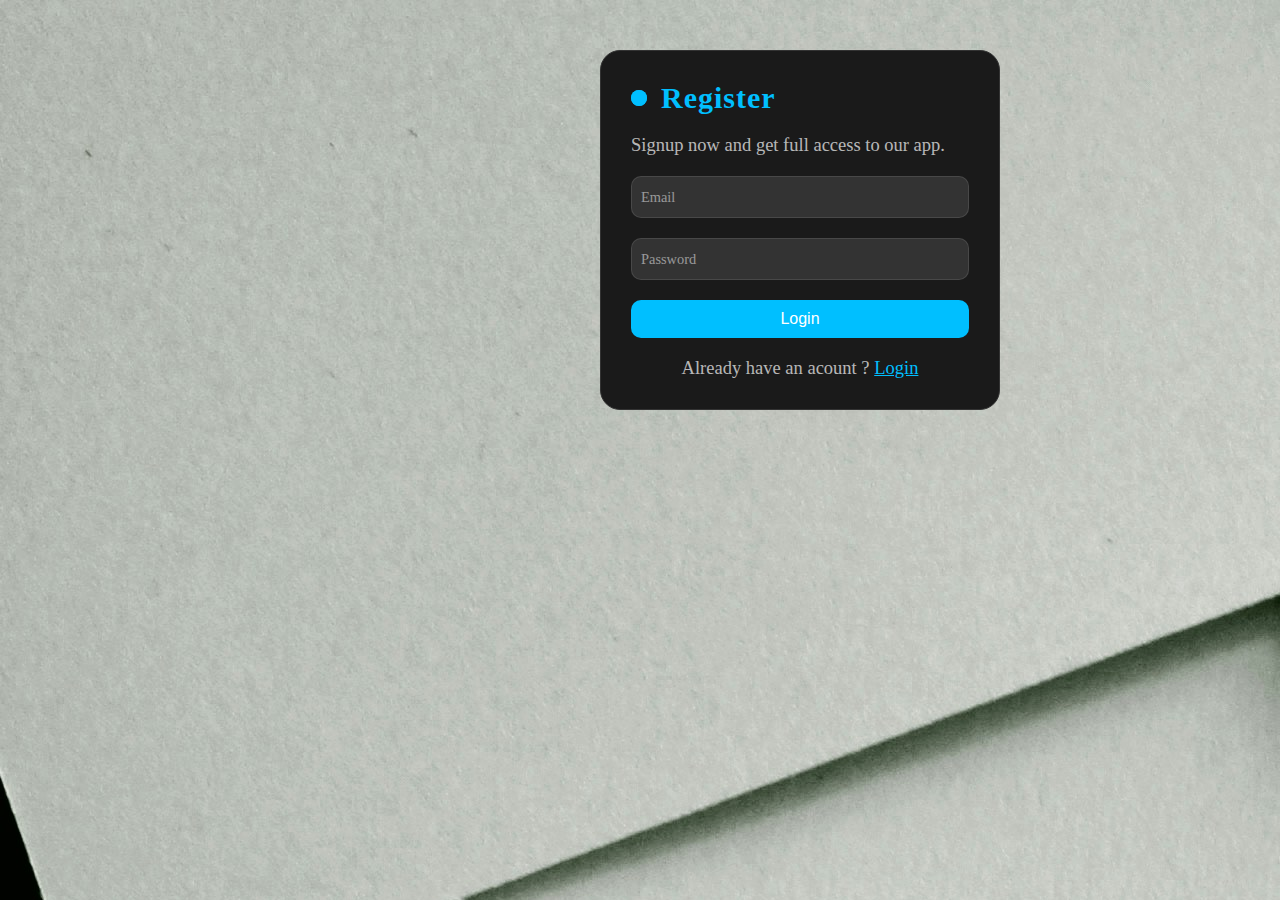
<file: Signup.html>
<!DOCTYPE html>
<html lang="en">
<head>
    <meta charset="UTF-8">
    <meta name="viewport" content="width=device-width, initial-scale=1.0">
    <title>Register Yourself</title>


    <link rel="stylesheet" href="./assets/style.css">
</head>
<body>

    <section>
        <form class="form">
            <p class="title">Register </p>
            <p class="message">Signup now and get full access to our app. </p>
                
                    <label>
                        <input class="input Email" type="email" placeholder="" required="">
                        <span>Email</span>
                    </label> 
                        
                    <label>
                        <input class="input password" type="password" placeholder="" required="">
                        <span>Password</span>
                    </label>
                    <button class="submit">Login</button>
            <p class="signin">Already have an acount ? <a href="Login.html">Login</a> </p>
        </form>
    </section>

    <h1></h1>


    <script src="app.js"></script>
</body>
</html>
</file>
<file: assets/style.css>
*{
  margin: 0;
  padding: 0;
  box-sizing: border-box;
}
body{
  background-image: url(./brandi-redd-aJTiW00qqtI-unsplash.jpg);
}
.form {
    display: flex;
    flex-direction: column;
    gap: 20px;
    max-width: 400px;
    padding: 30px;
    border-radius: 20px;
    position: relative;
    background-color: #1a1a1a;
    color: #fff;
    border: 1px solid #333;
    top: 50px;
    left: 600px;
  }
  
  .title {
    font-size: 30px;
    font-weight: 600;
    letter-spacing: 1px;
    position: relative;
    display: flex;
    align-items: center;
    padding-left: 30px;
    color: #00bfff;
  }
  
  .title::before {
    width: 18px;
    height: 18px;
  }
  
  .title::after {
    width: 18px;
    height: 18px;
    animation: pulse 1s linear infinite;
  }
  
  .title::before,
  .title::after {
    position: absolute;
    content: "";
    height: 16px;
    width: 16px;
    border-radius: 50%;
    left: 0px;
    background-color: #00bfff;
  }
  
  .message, 
  .signin {
    font-size: 18.5px;
    color: #ffffffb3;
  }
  
  .signin {
    text-align: center;
  }
  
  .signin a:hover {
    text-decoration: underline royalblue;
  }
  
  .signin a {
    color: #00bfff;
  }
  
  .flex {
    display: flex;
    width: 100%;
    gap: 8px;
  }
  
  .form label {
    position: relative;
  }
  
  .form label .input {
    background-color: #333;
    color: #fff;
    width: 100%;
    padding: 20px 05px 05px 10px;
    outline: 0;
    border: 1px solid #69696965;
    border-radius: 10px;
  }
  
  .form label .input + span {
    color: #ffffff80;
    position: absolute;
    left: 10px;
    top: 0px;
    font-size: 0.9em;
    cursor: text;
    transition: 0.3s ease;
  }
  
  .form label .input:placeholder-shown + span {
    top: 12.5px;
    font-size: 0.9em;
  }
  
  .form label .input:focus + span,
  .form label .input:valid + span {
    color: #00bfff;
    top: 5px;
    font-size: 0.8em;
    font-weight: 600;
  }
  
  .input {
    font-size: small;
  }
  
  .submit {
    border: none;
    outline: none;
    padding: 10px;
    border-radius: 10px;
    color: #fff;
    font-size: 16px;
    transform: .3s ease;
    background-color: #00bfff;
  }
  
  .submit:hover {
    background-color: #00bfff96;
    cursor: pointer;
  }

  h1{
    text-align: center;
    margin-top: 80px;
    font-size: 34px;
  }

  
  @keyframes pulse {
    from {
      transform: scale(0.9);
      opacity: 1;
    }
  
    to {
      transform: scale(1.8);
      opacity: 0;
    }
  }
</file>
